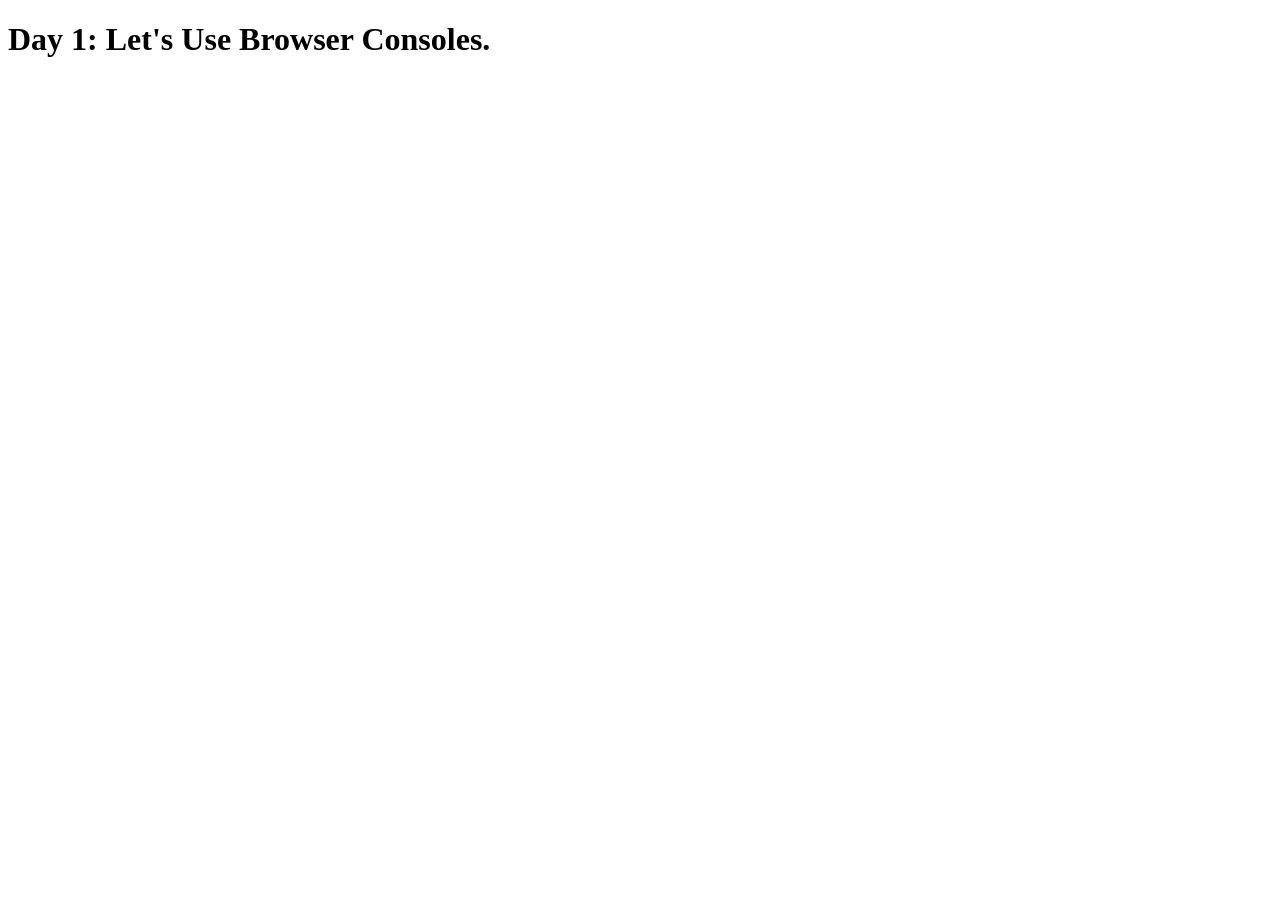
<file: Day-01-JS/index.html>
<!DOCTYPE html>
<html lang="en">
<head>
    <meta charset="UTF-8">
    <meta name="viewport" content="width=device-width, initial-scale=1.0">
    <title>Day 1 : JavaScript Fundementals!!</title>
</head>
<body>
     <h1>Day 1: Let's Use Browser Consoles.</h1>

    <script src="variable.js"></script>
    <script src="datatype.js"></script>
    <script src="operator.js"></script>
    <script src="exercise.js"></script>
    
</body>
</html>
</file>
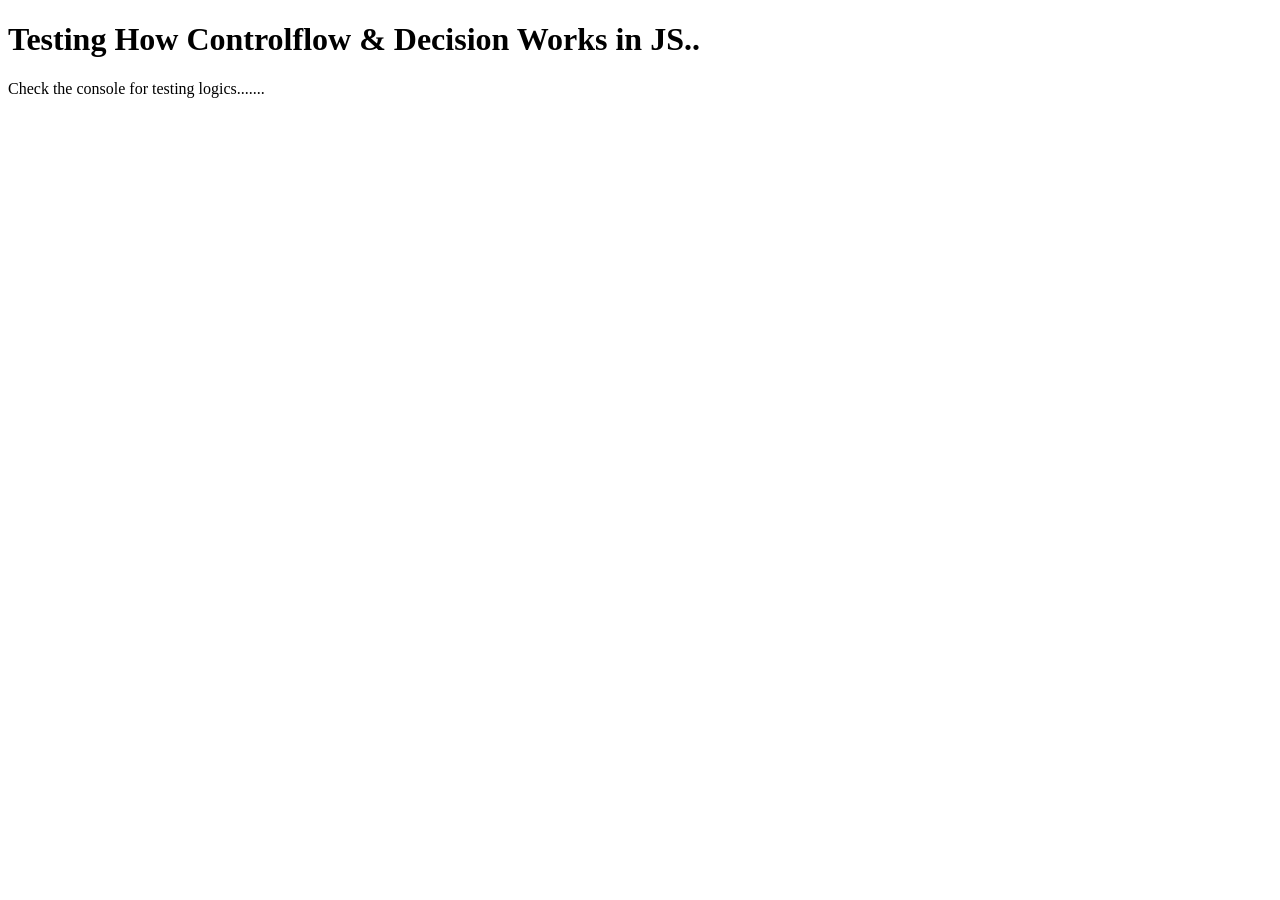
<file: Day-02-Controlflows/index.html>
<!DOCTYPE html>
<html lang="en">
<head>
    <meta charset="UTF-8">
    <meta name="viewport" content="width=device-width, initial-scale=1.0">
    <title>Day2 of Controlflows in Javascript</title>
</head>
<body>
    <h1>Testing How Controlflow & Decision Works in JS..</h1>
    <p>Check the console for testing logics.......</p>

    <script src="truthy&Falsey.js"></script>
    <script src="if-else.js"></script>
    <script src="operators.js"></script>
    <script src="switch-cxases.js"></script>
    <script src="ternary-operator.js"></script>
</body>
</html>
</file>
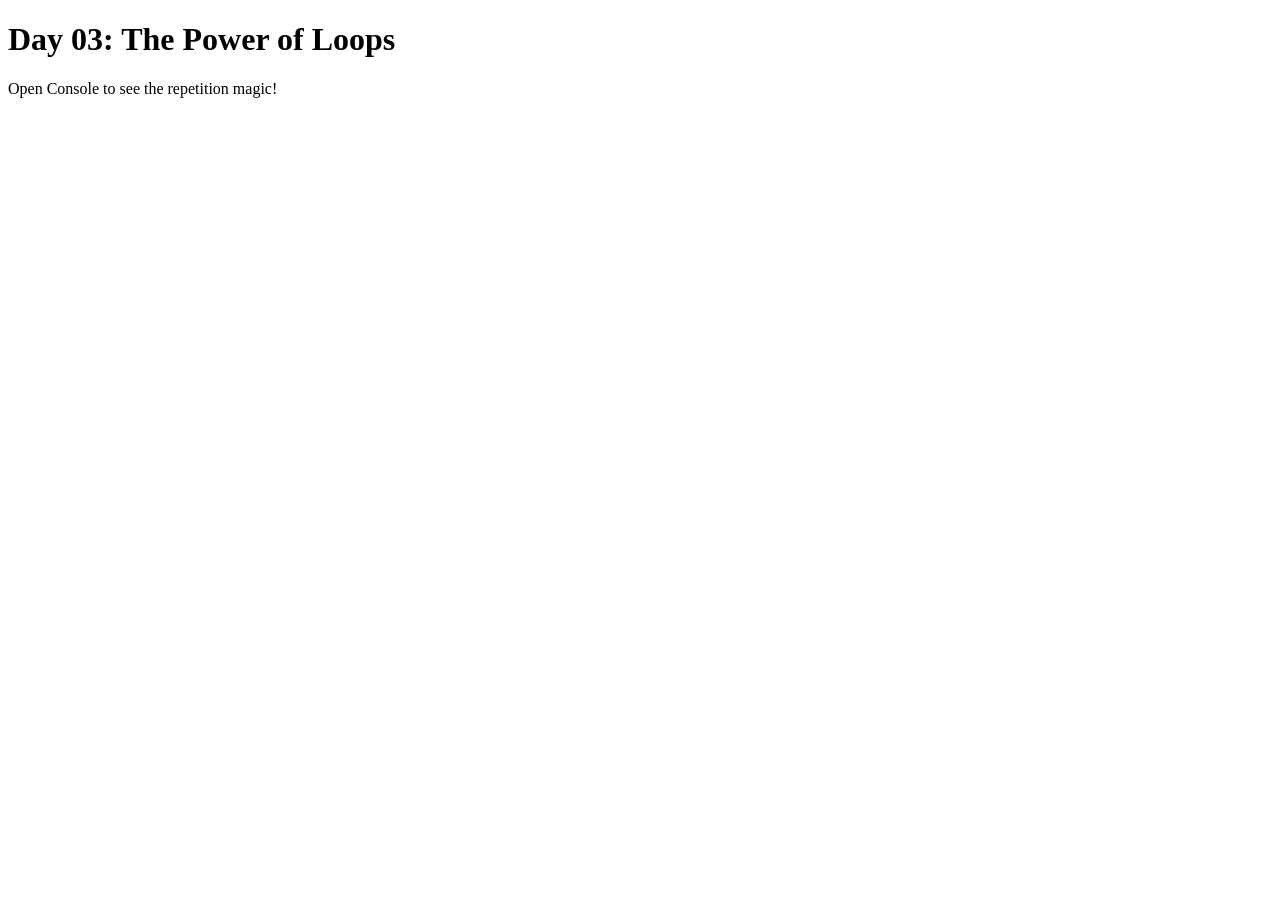
<file: Day-03-Loops-Mastery/index.html>
<!DOCTYPE html>
<html lang="en">
<head>
    <meta charset="UTF-8">
    <meta name="viewport" content="width=device-width, initial-scale=1.0">
    <title>Day 3: Loops & Iteration</title>
</head>
<body>
    <h1>Day 03: The Power of Loops</h1>
    <p>Open Console to see the repetition magic!</p>

    <script src="for-loop.js"></script>
    <script src="do-while-loop.js"></script>
    <script src="while-loop.js"></script>
    <script src="break-continue.js"></script>
    <script src="nested-loops.js"></script>
    <script src="exercise.js"></script>
</body>
</html>
</file>
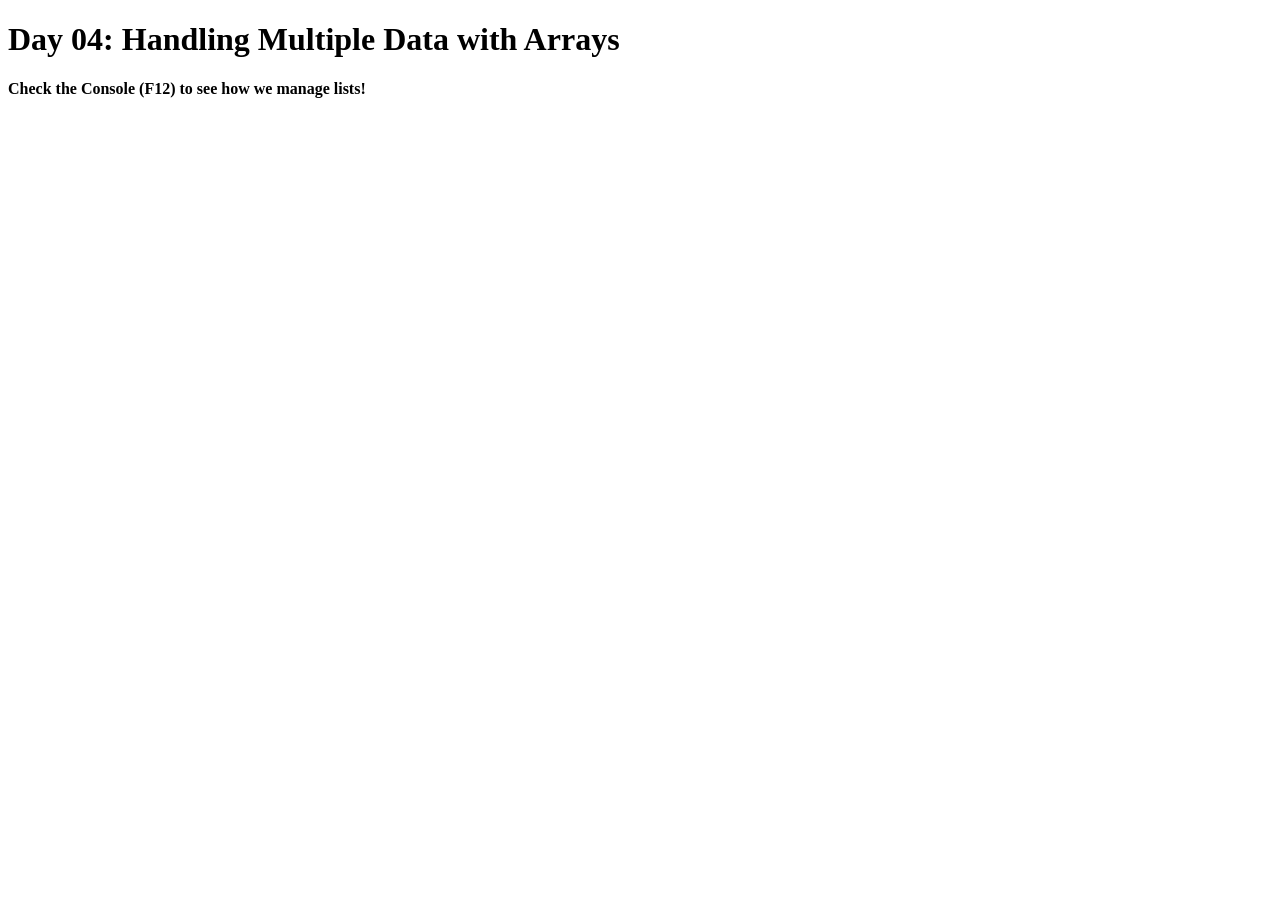
<file: Day-04-Arrays-Basics/index.html>
<!DOCTYPE html>
<html lang="en">
<head>
    <meta charset="UTF-8">
    <meta name="viewport" content="width=device-width, initial-scale=1.0">
    <title>Day 4: Arrays Mastery (Part 1)</title>
</head>
<body>
    <h1>  Day 04: Handling Multiple Data with Arrays </h1>
    <h4>Check the Console (F12) to see how we manage lists!</h4>

    <script src="array-intro.js"></script>
    <script src="array-methods-basic.js"></script>
    <script src="array-traversal.js"></script>
    <script src="exercises.js"></script>
</body>
</html>
</file>
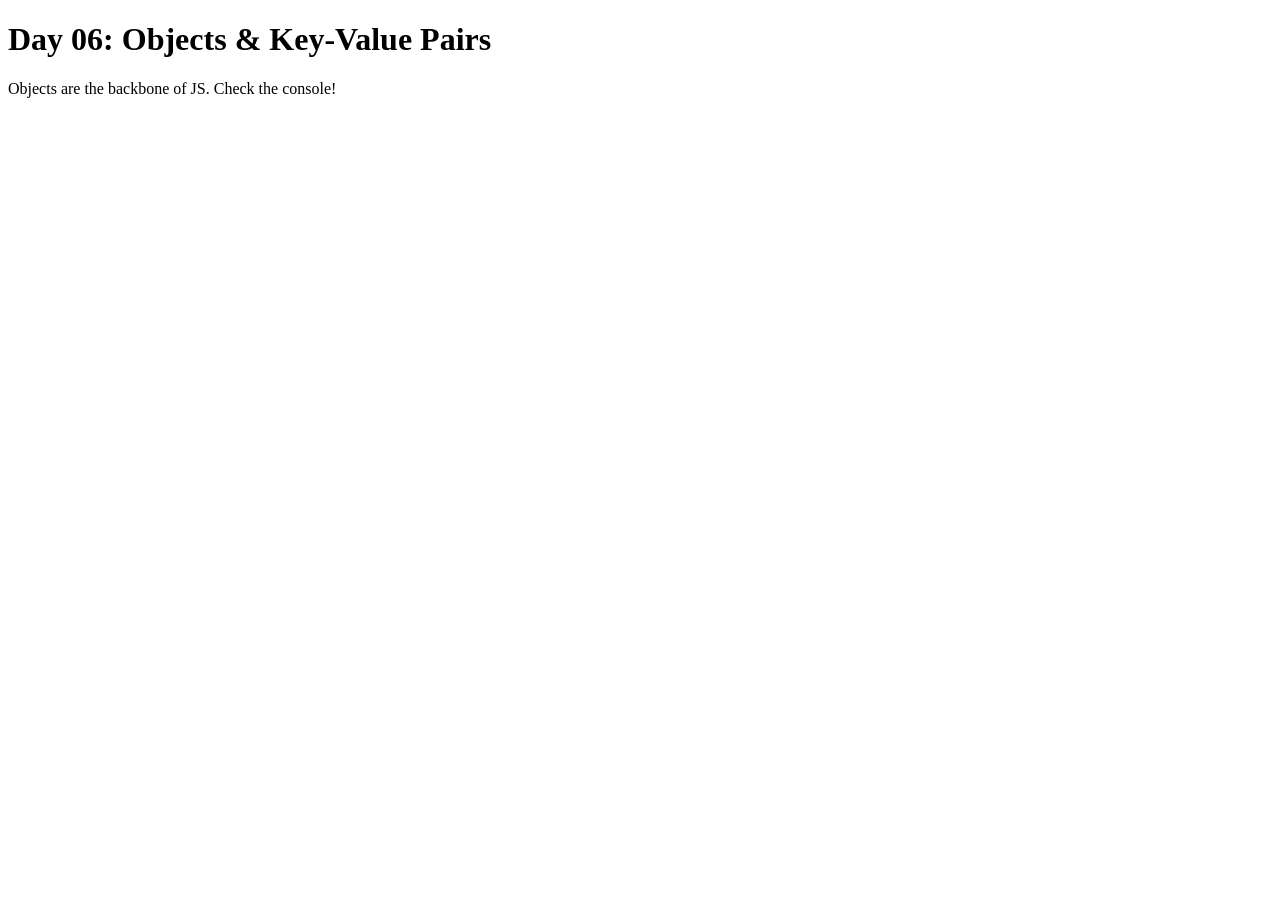
<file: Day-06-Objects-Deep-Dive/index.html>
<!DOCTYPE html>
<html lang="en">
<head>
    <meta charset="UTF-8">
    <meta name="viewport" content="width=device-width, initial-scale=1.0">
    <title>Day 06: Objects & Key-Value Pairs</title>
</head>
<body>
    <h1>Day 06: Objects & Key-Value Pairs</h1>
    <p>Objects are the backbone of JS. Check the console!</p>
    
    <script src="object-basics.js"></script>
    <script src="nested-objects.js"></script>
    <script src="object-methods.js"></script>
    <script src="this-keyword.js"></script>
    <script src="exercises.js"></script>
</body>
</html>
</file>
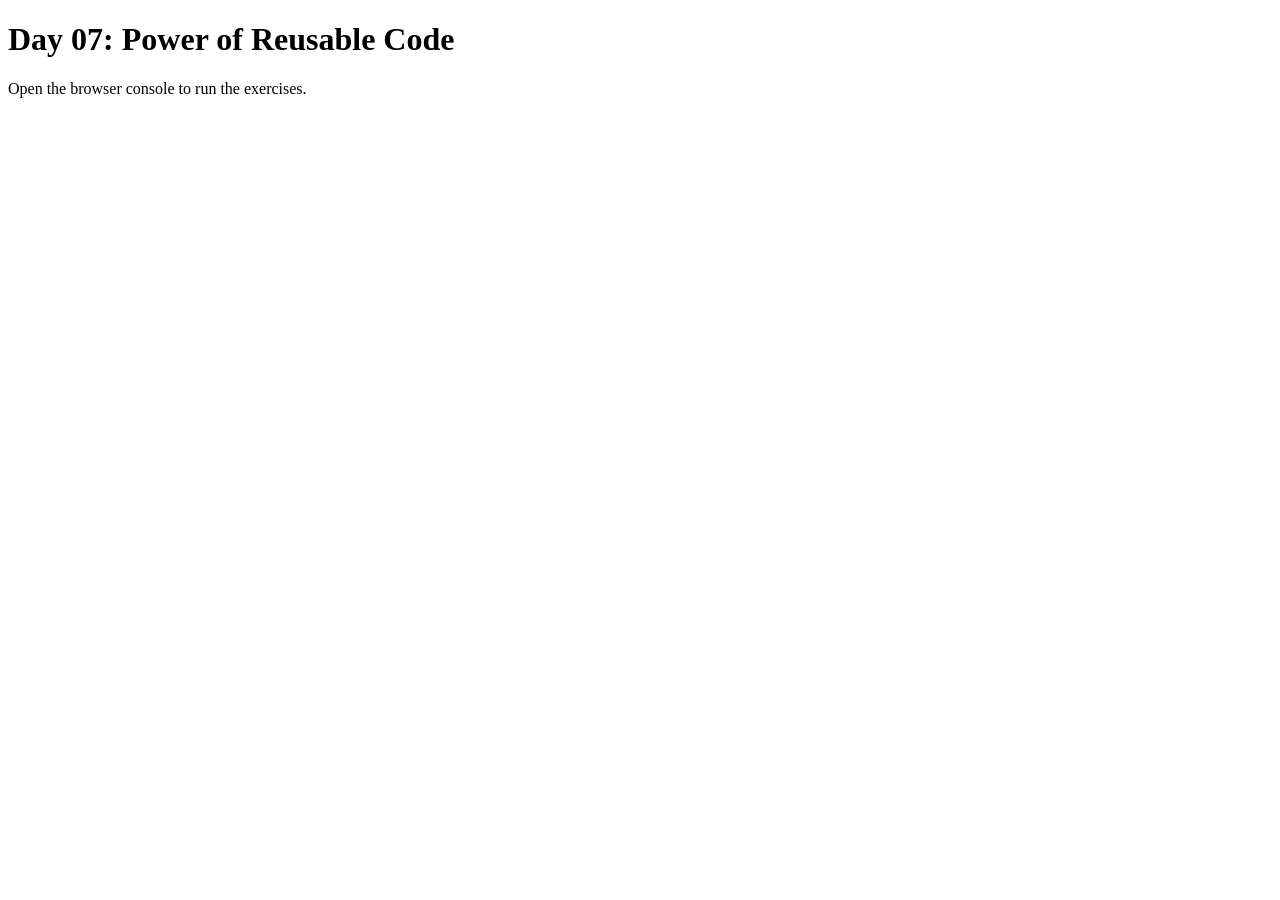
<file: Day-07-Functions-The-Engine/index.html>
<!DOCTYPE html>
<html lang="en">
<head>
  <meta charset="UTF-8">
  <meta name="viewport" content="width=device-width, initial-scale=1.0">
  <title>Functions Practice</title>
</head>
<body>
  <h1>Day 07: Power of Reusable Code</h1>
  <p>Open the browser console to run the exercises.</p>

  
  <script src="function-basics.js"></script>
  <script src="function-expressions.js"></script>
  <script src="arrow-functions.js"></script>
  <script src="scope-and-hoisting.js"></script>
  <script src="exercises.js"></script>
</body>
</html>
</file>
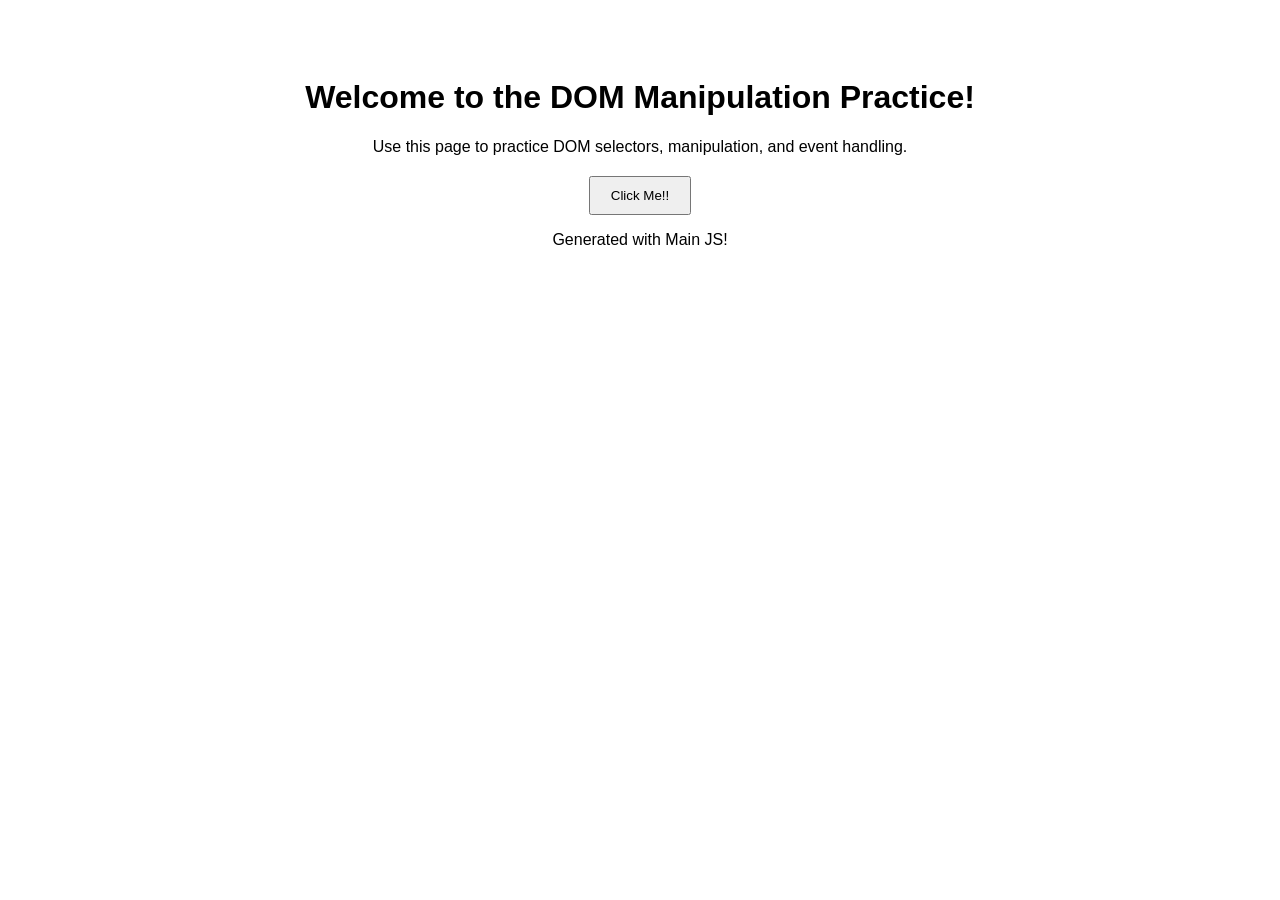
<file: Day-08-DOM-Basics/index.html>
<!DOCTYPE html>
<html lang="en">
<head>
  <meta charset="UTF-8">
  <meta name="viewport" content="width=device-width, initial-scale=1.0">
  <title>DOM Basics</title>
  <link rel="stylesheet" href="style.css">
</head>
<body>
  <main>
    <h1 id="main-heading">Day 08: Welcome to the DOM!</h1>
    <p class="description">Use this page to practice DOM selectors, manipulation, and event handling.</p>
 <div id="container">
<button id="click-btn">Click Me!!</button>
 </div>

  </main>
  <script src="dom-selectors.js"></script>
  <script src="dom-manipulation.js"></script>
  <script src="dom-events-intro.js"></script>
  <script src="exercises.js"></script>
</body>
</html>
</file>
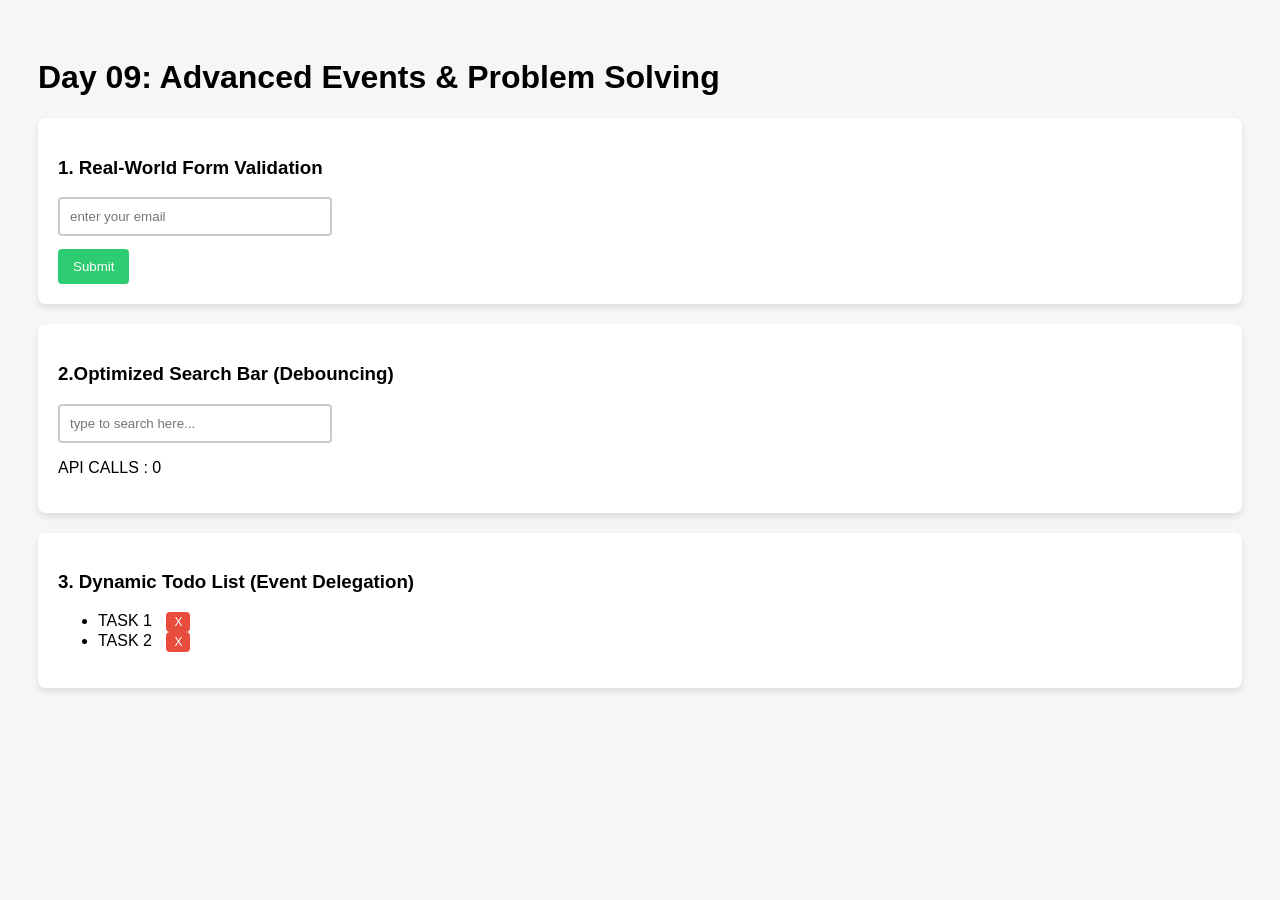
<file: Day-09-EventManagements/index.html>
<!DOCTYPE html>
<html lang="en">
<head>
    <meta charset="UTF-8">
    <meta name="viewport" content="width=device-width, initial-scale=1.0">
    <title>Day 9: Real-World Problem Solving</title>
    <link rel="stylesheet" href="style.css">
</head>
<body>
    <h1>Day 09: Advanced Events & Problem Solving</h1>

    <!-- Problem 1: Form Validation -->
      <section class="box">
        <h3>1. Real-World Form Validation</h3>
        <form id="signup-form">
            <input type="email" id="email" placeholder="enter your email" >
            <p id="email-error" class="error"></p>
            <button type="submit">Submit</button>
        </form>
      </section>
 
      <!-- Problem 2: Debounce Search -->
      <section class="box">
        <h3>2.Optimized Search Bar (Debouncing)</h3>
        <input type="text" id="search-bar" placeholder="type to search here...">
        <p id="search-status">API CALLS : 0</p>
      </section>

      <!-- Problem 3: Event Delegation -->
       <section class="box">
        <h3>3. Dynamic Todo List (Event Delegation)</h3>
        <ul id="todo-list">
            <li>TASK 1 <button class="delete-btn">X</button></li>
            <li>TASK 2 <button class="delete-btn">X</button></li>
        </ul>
       </section>

    <script src="event-delegation.js"></script>
    <script src="form-validation.js"></script>
    <script src="debounce-search.js"></script>
    <script src="exercises.js"></script>
</body>
</html>
</file>
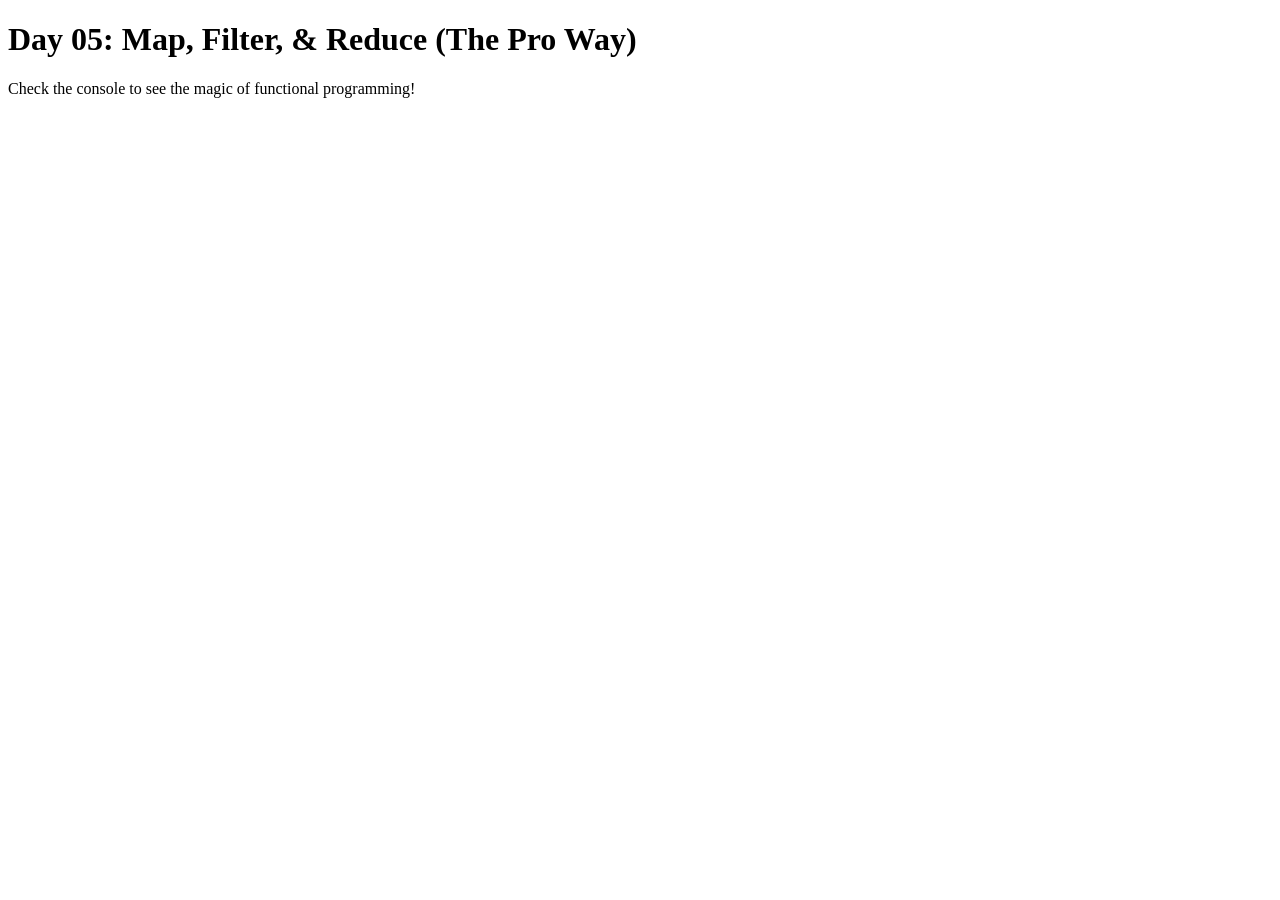
<file: Day-05-Array-Methods-Pro/1-index.html>
<!DOCTYPE html>
<html lang="en">
<head>
  <meta charset="UTF-8">
  <meta name="viewport" content="width=device-width, initial-scale=1.0">
  <title>Day 05 Array Methods</title>
</head>
<body>
  <h1>Day 05: Map, Filter, & Reduce (The Pro Way)</h1>
  <p>Check the console to see the magic of functional programming!</p>

  <script src="map-method.js"></script>
  <script src="reduce-method.js"></script>
  <script src="filter-method.js"></script>
  <script src="find-and-sort.js"></script>
  <script src="exercise.js"></script>
</body>
</html>
</file>
<file: Day-08-DOM-Basics/style.css>
/* DOM Basics styles */
body { font-family: sans-serif; text-align: center; padding: 50px; }
.highlight { color: #e74c3c; font-weight: bold; font-size: 1.5rem; }
#container { margin-top: 20px; }
button { padding: 10px 20px; cursor: pointer; }
</file>
<file: Day-09-EventManagements/style.css>
body { font-family: 'Segoe UI', sans-serif; background: #f4f7f6; padding: 30px; }
.box { background: white; padding: 20px; margin-bottom: 20px; border-radius: 8px; box-shadow: 0 4px 6px rgba(0,0,0,0.1); }
input { padding: 10px; width: 250px; margin-right: 10px; border: 2px solid #ccc; border-radius: 4px; }
button { padding: 10px 15px; background: #2ecc71; color: white; border: none; border-radius: 4px; cursor: pointer; }
.delete-btn { background: #e74c3c; padding: 3px 8px; font-size: 12px; margin-left: 10px; }
.error { color: #e74c3c; font-size: 13px; margin-top: 5px; font-weight: bold; }
</file>
